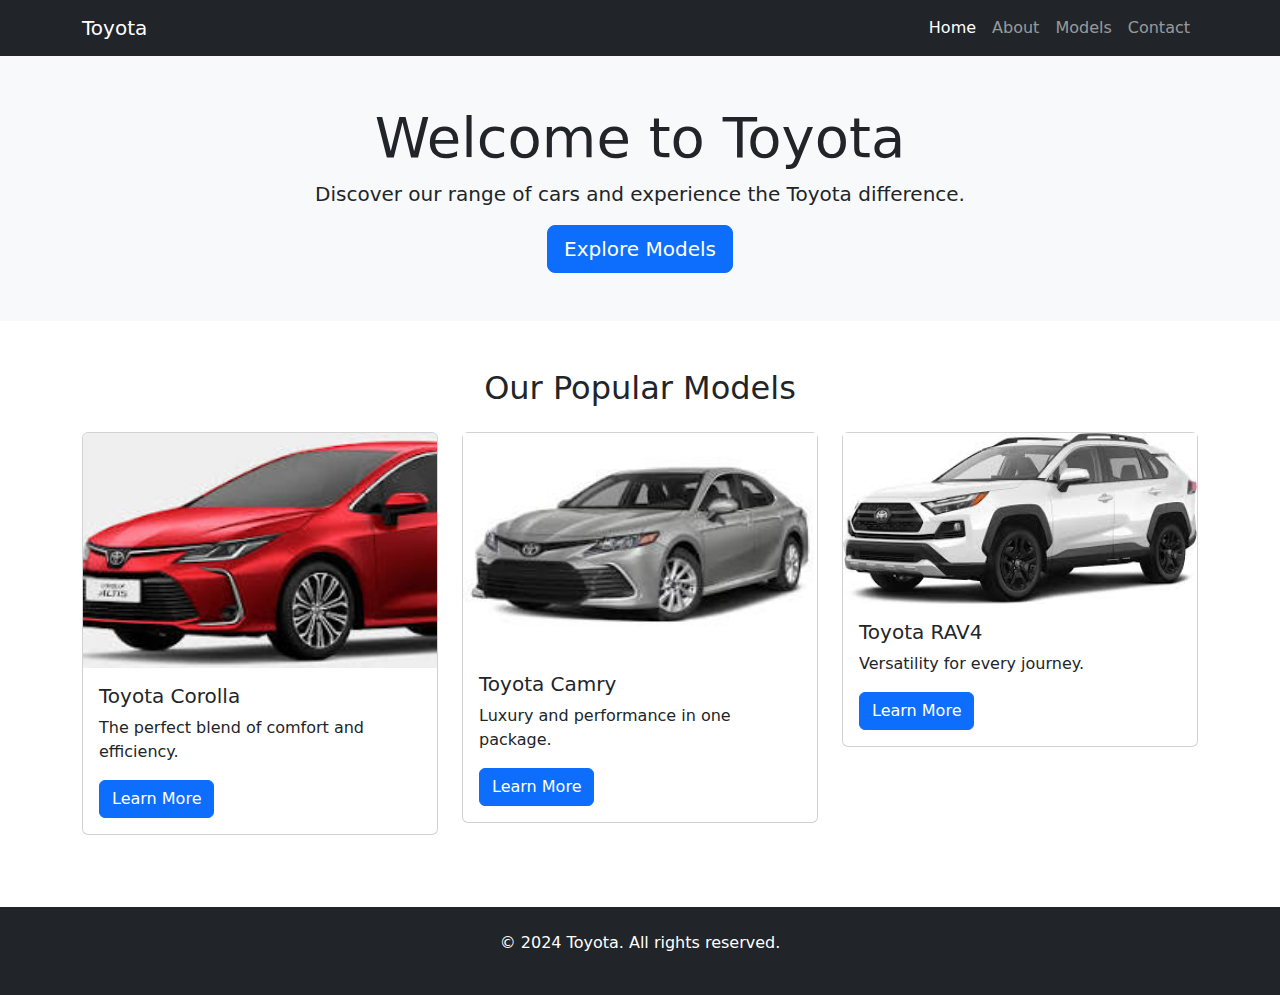
<file: index.html>
<!DOCTYPE html>
<html lang="en">
<head>
  <meta charset="UTF-8">
  <meta name="viewport" content="width=device-width, initial-scale=1.0">
  <title>Toyota</title>
  <link href="https://cdn.jsdelivr.net/npm/bootstrap@5.3.2/dist/css/bootstrap.min.css" rel="stylesheet">
</head>
<body>
  <!-- Navbar -->
  <nav class="navbar navbar-expand-lg navbar-dark bg-dark">
    <div class="container">
      <a class="navbar-brand" href="#">Toyota</a>
      <button class="navbar-toggler" type="button" data-bs-toggle="collapse" data-bs-target="#navbarNav" aria-controls="navbarNav" aria-expanded="false" aria-label="Toggle navigation">
        <span class="navbar-toggler-icon"></span>
      </button>
      <div class="collapse navbar-collapse" id="navbarNav">
        <ul class="navbar-nav ms-auto">
          <li class="nav-item">
            <a class="nav-link active" href="#">Home</a>
          </li>
          <li class="nav-item">
            <a class="nav-link" href="#">About</a>
          </li>
          <li class="nav-item">
            <a class="nav-link" href="#">Models</a>
          </li>
          <li class="nav-item">
            <a class="nav-link" href="#">Contact</a>
          </li>
        </ul>
      </div>
    </div>
  </nav>

  <!-- Hero Section -->
  <div class="bg-light text-dark text-center py-5">
    <div class="container">
      <h1 class="display-4">Welcome to Toyota</h1>
      <p class="lead">Discover our range of cars and experience the Toyota difference.</p>
      <a href="#models" class="btn btn-primary btn-lg">Explore Models</a>
    </div>
  </div>

  <!-- Models Section -->
  <section id="models" class="py-5">
    <div class="container">
      <h2 class="text-center mb-4">Our Popular Models</h2>
      <div class="row">
        <!-- Card 1 -->
        <div class="col-md-4">
          <div class="card mb-4">
            <img src="[data-uri]" class="card-img-top" alt="Toyota Model 1">
            <div class="card-body">
              <h5 class="card-title">Toyota Corolla</h5>
              <p class="card-text">The perfect blend of comfort and efficiency.</p>
              <a href="#" class="btn btn-primary">Learn More</a>
            </div>
          </div>
        </div>
        <!-- Card 2 -->
        <div class="col-md-4">
          <div class="card mb-4">
            <img src="[data-uri]">
            <div class="card-body">
              <h5 class="card-title">Toyota Camry</h5>
              <p class="card-text">Luxury and performance in one package.</p>
              <a href="#" class="btn btn-primary">Learn More</a>
            </div>
          </div>
        </div>
        <!-- Card 3 -->
        <div class="col-md-4">
          <div class="card mb-4">
            <img src="[data-uri]">
            <div class="card-body">
              <h5 class="card-title">Toyota RAV4</h5>
              <p class="card-text">Versatility for every journey.</p>
              <a href="#" class="btn btn-primary">Learn More</a>
            </div>
          </div>
        </div>
      </div>
    </div>
  </section>

  <!-- Footer -->
  <footer class="bg-dark text-white py-4">
    <div class="container text-center">
      <p>&copy; 2024 Toyota. All rights reserved.</p>
    </div>
  </footer>

  <script src="https://cdn.jsdelivr.net/npm/bootstrap@5.3.2/dist/js/bootstrap.bundle.min.js"></script>
</body>
</html>
</file>
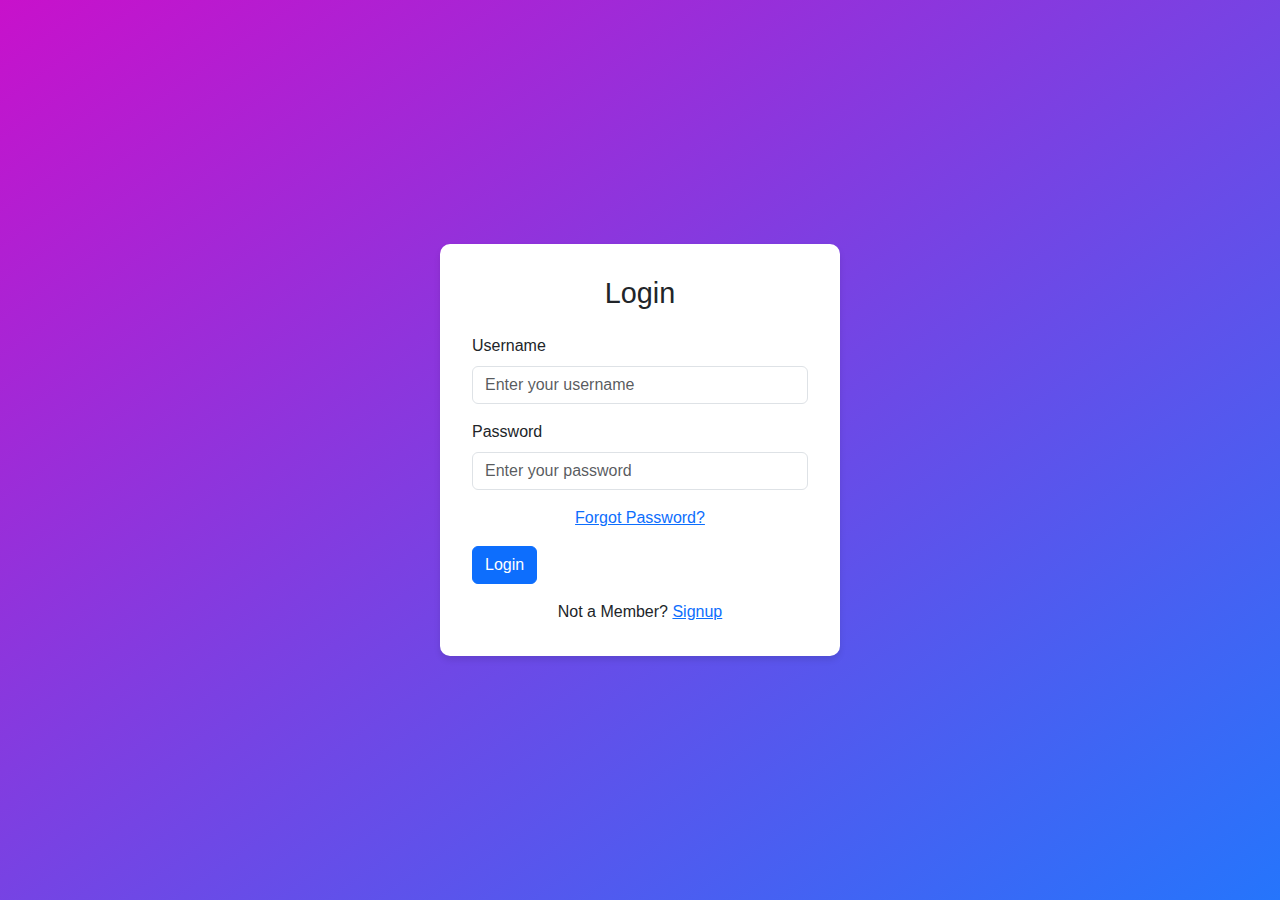
<file: login.html>
<!DOCTYPE html>
<html lang="en">
<head>
  <meta charset="UTF-8">
  <meta name="viewport" content="width=device-width, initial-scale=1.0">
  <title>Login Page</title>
  <!-- Bootstrap CSS -->
  <link href="https://cdn.jsdelivr.net/npm/bootstrap@5.3.0-alpha3/dist/css/bootstrap.min.css" rel="stylesheet">
  <!-- Custom CSS -->
  <link rel="stylesheet" href="css/style_login.css">
</head>
<body>
  <div class="login-container">
    <h1>Login</h1>
    <form>
      <div class="mb-3">
        <label for="username" class="form-label">Username</label>
        <input type="text" class="form-control" id="username" placeholder="Enter your username">
      </div>
      <div class="mb-3">
        <label for="password" class="form-label">Password</label>
        <input type="password" class="form-control" id="password" placeholder="Enter your password">
      </div>
      <div class="forgot-password">
        <a href="#">Forgot Password?</a>
      </div>
      <button type="submit" class="btn btn-primary mt-3">Login</button>
      <div class="signup-link">
        Not a Member? <a href="register.html">Signup</a>
      </div>
    </form>
  </div>
</body>
</html>
</file>
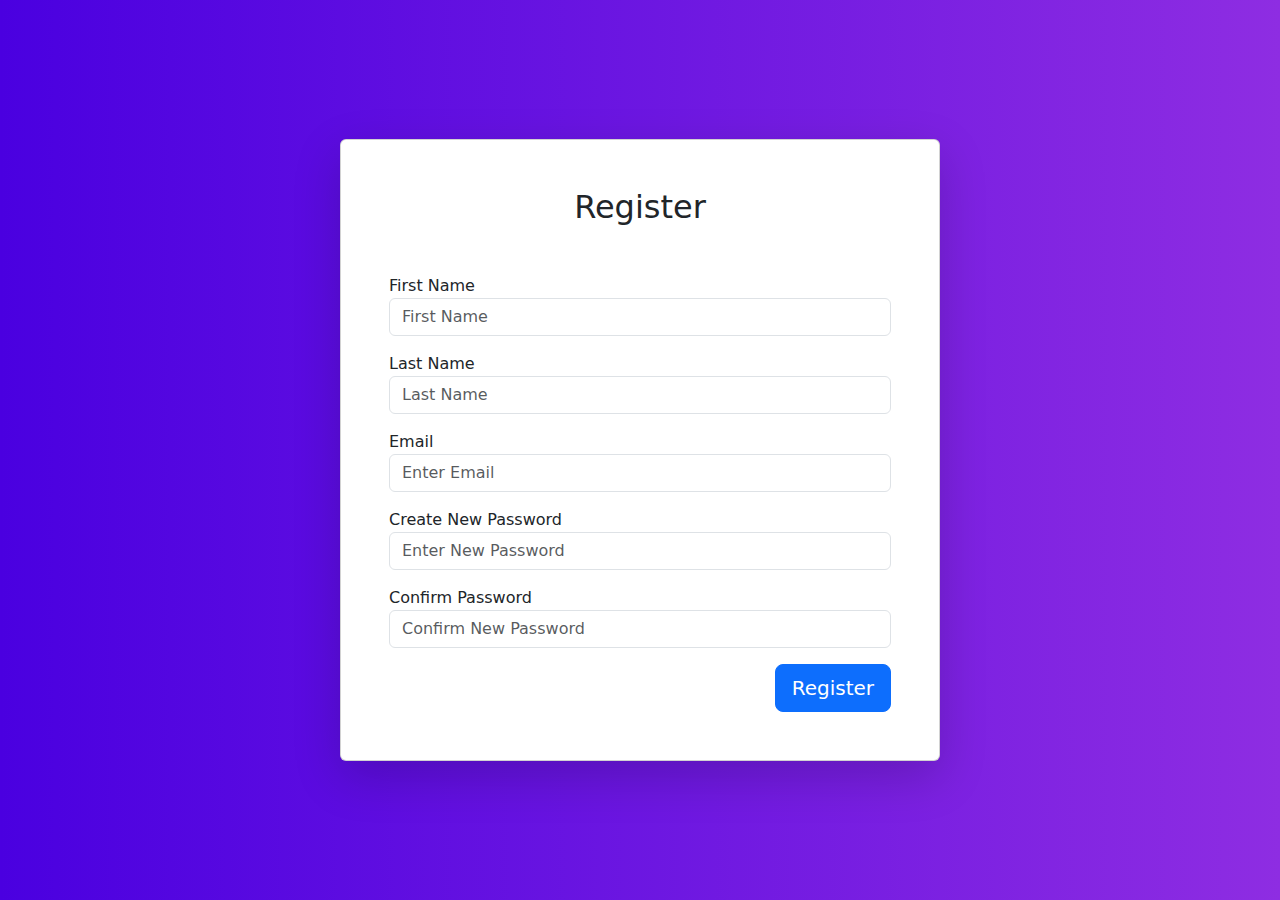
<file: register.html>
<!DOCTYPE html>
<html lang="en">
<head>
    <meta charset="UTF-8">
    <meta name="viewport" content="width=device-width, initial-scale=1.0">
    <title>Register</title>
    <link rel="stylesheet" href="css/style_register.css">
    <link rel="stylesheet" href="./css/bootstrap.min.css">
    <style>
        .register-card {
            width: 60%;
            max-width: 600px;
        }
    </style>
</head>
<body>
    <div class="container-fluid d-flex justify-content-center align-items-center min-vh-100">
        <div class="card p-5 shadow-lg register-card">
            <h2 class="text-center mb-5">Register</h2>
            <form>
                <div class="form-group mb-3">
                    <label for="first_name">First Name</label>
                    <input type="text" class="form-control" id="first_name" placeholder="First Name" required>
                </div>
                <div class="form-group mb-3">
                    <label for="last_name">Last Name</label>
                    <input type="text" class="form-control" id="last_name" placeholder="Last Name" required>
                </div>
                <div class="form-group mb-3">
                    <label for="email">Email</label>
                    <input type="email" class="form-control" id="email" placeholder="Enter Email" required>
                </div>
                <div class="form-group mb-3">
                    <label for="password">Create New Password</label>
                    <input type="password" class="form-control" id="password" placeholder="Enter New Password" required>
                </div>
                <div class="form-group mb-3">
                    <label for="confirm_password">Confirm Password</label>
                    <input type="password" class="form-control" id="confirm_password" placeholder="Confirm New Password" required>
                </div>
                <div class="d-flex justify-content-end">
                    <button type="submit" class="btn btn-primary btn-lg">Register</button>
                </div>
            </form>
        </div>
    </div>
</body>
</html>
</file>
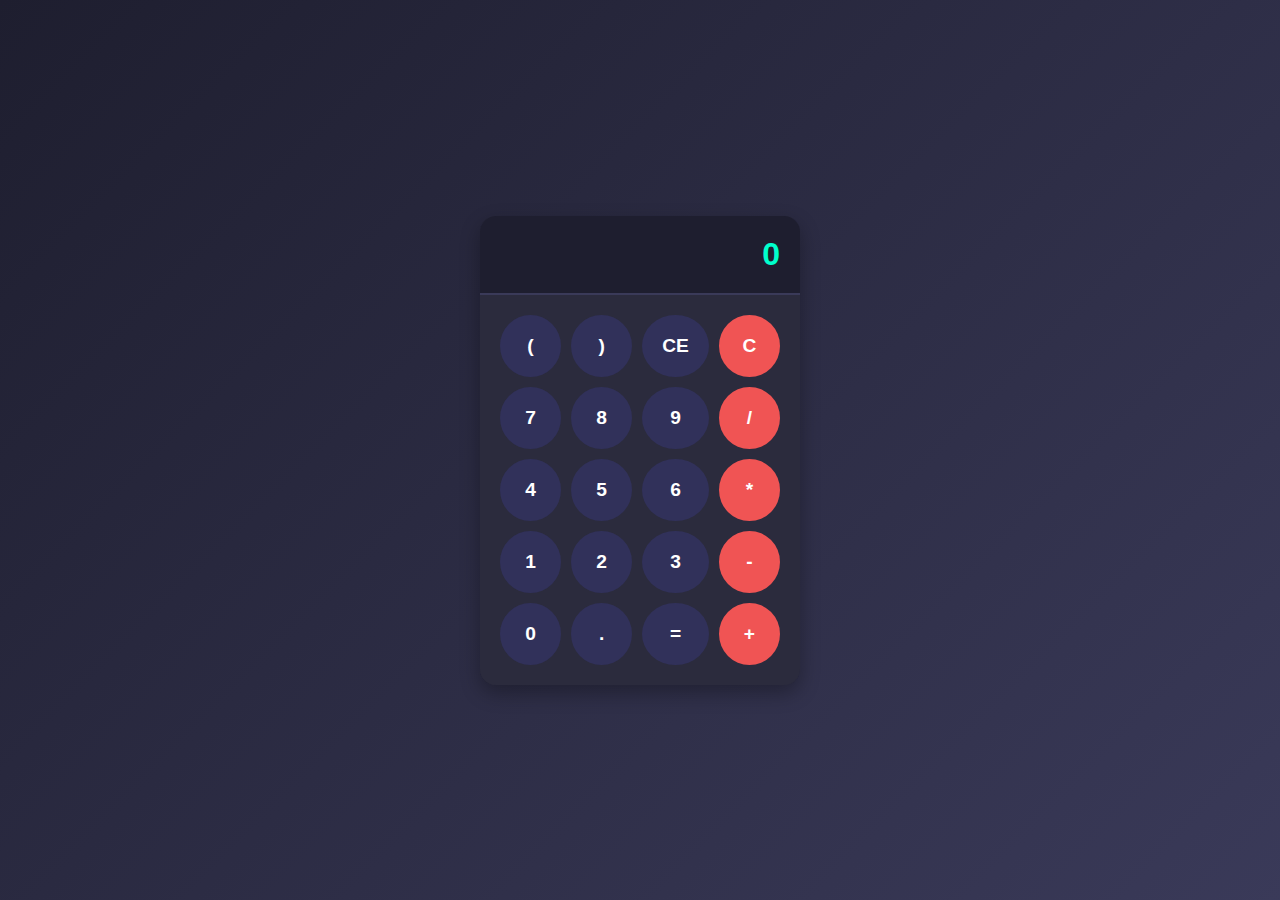
<file: homework/Calculator.html>
<!DOCTYPE html>
<html lang="en">
<head>
    <meta charset="UTF-8">
    <meta name="viewport" content="width=device-width, initial-scale=1.0">
    <link rel="stylesheet" href="style02.css">
    <script defer src="calculator.js"></script>
    <title>Calculator</title>
</head>
<body>
    <div class="container">
        <div class="calculator">
            <div class="display" id="display">0</div>
            <div class="buttons">
              <button onclick="appendToDisplay('(')">(</button>
              <button onclick="appendToDisplay(')')">)</button>
              <button onclick="clearLastElement()">CE</button>
              <button onclick="clearDisplay()">C</button>
              <button onclick="appendToDisplay('7')">7</button>
              <button onclick="appendToDisplay('8')">8</button>
              <button onclick="appendToDisplay('9')">9</button>
              <button onclick="appendToDisplay('/')">/</button>
              <button onclick="appendToDisplay('4')">4</button>
              <button onclick="appendToDisplay('5')">5</button>
              <button onclick="appendToDisplay('6')">6</button>
              <button onclick="appendToDisplay('*')">*</button>
              <button onclick="appendToDisplay('1')">1</button>
              <button onclick="appendToDisplay('2')">2</button>
              <button onclick="appendToDisplay('3')">3</button>
              <button onclick="appendToDisplay('-')">-</button>
              <button onclick="appendToDisplay('0')">0</button>
              <button onclick="appendToDisplay('.')">.</button>
              <button onclick="calculateResult()">=</button>
              <button onclick="appendToDisplay('+')">+</button>
            </div>
          </div>
    </div>
</body>
</html>
</file>
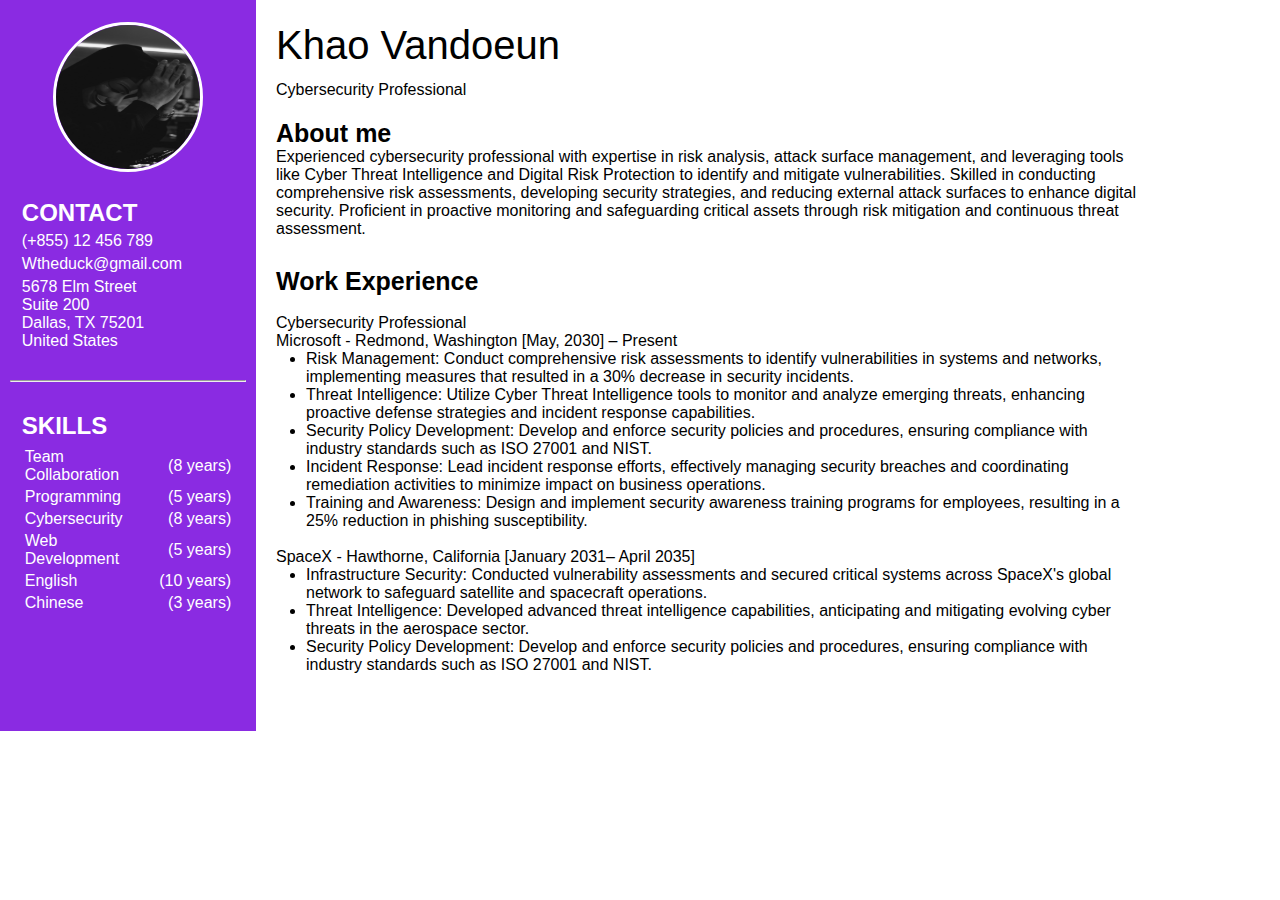
<file: homework/CV.html>
<!DOCTYPE html>
<html lang="en">
<head>
    <meta charset="UTF-8">
    <meta name="viewport" content="width=device-width, initial-scale=1.0">
    <title>CV</title>
    <link rel="stylesheet" href="styles01.css">
</head>
<body>
    <div class="container_row">
        <div class="colums1">
            <div id="align_img">
                <img src="cyber4.jpg" alt="">
            </div>
            <h2>CONTACT</h2>
            <P>(+855) 12 456 789</P>
            <p>Wtheduck@gmail.com</p>
            <p>5678 Elm Street <br> Suite 200 <br> Dallas, TX 75201<br>United States</p>
            <hr>
            <h2>SKILLS</h2>
            <table>
                <tr>
                    <td>Team Collaboration</td>
                    <td id="align_right"> (8 years)</td>
                </tr>
                <tr>
                    <td>Programming</td>
                    <td id="align_right">(5 years)</td>
                </tr>
                <tr>
                    <td>Cybersecurity</td>
                    <td id="align_right">(8 years)</td>
                </tr>
                <tr>
                    <td>Web Development</td>
                    <td id="align_right">(5 years)</td>
                </tr>
                <tr>
                    <td>English</td>
                    <td id="align_right">(10 years)</td>
                </tr>
                <tr>
                    <td>Chinese</td>
                    <td id="align_right">(3 years)</td>
                </tr>
            </table>

            
             
        </div>
        <div class="colums2">
            <h1>Khao Vandoeun</h1>
            <p id="major">Cybersecurity Professional</p>
            <h3>About me</h3>
            <p>Experienced cybersecurity professional with expertise in risk analysis, attack surface management, and leveraging tools like Cyber Threat Intelligence and Digital Risk Protection to identify and mitigate vulnerabilities. Skilled in conducting comprehensive risk assessments, developing security strategies, and reducing external attack surfaces to enhance digital security. Proficient in proactive monitoring and safeguarding critical assets through risk mitigation and continuous threat assessment.</p>
            <h3><br>Work Experience</h3>
            <p><br>Cybersecurity Professional <br>
                Microsoft - Redmond, Washington
                [May, 2030] – Present <br> 
            </p>
            <ul>
                <li>
                    Risk Management: Conduct comprehensive risk assessments to identify vulnerabilities in systems and networks, implementing measures that resulted in a 30% decrease in security incidents.
                </li>
                <li>
                    Threat Intelligence: Utilize Cyber Threat Intelligence tools to monitor and analyze emerging threats, enhancing proactive defense strategies and incident response capabilities.
                </li>
                <li>
                    Security Policy Development: Develop and enforce security policies and procedures, ensuring compliance with industry standards such as ISO 27001 and NIST. 
                </li>
                <li>
                    Incident Response: Lead incident response efforts, effectively managing security breaches and coordinating remediation activities to minimize impact on business operations.
                </li>
                <li>
                    Training and Awareness: Design and implement security awareness training programs for employees, resulting in a 25% reduction in phishing susceptibility.

                </li>
            </ul>
            
            <!-- Space X EXP -->
            <p><br>
                SpaceX - Hawthorne, California [January 2031– April 2035]<br> 
            </p>
            <ul>
                <li>
                    Infrastructure Security: Conducted vulnerability assessments and secured critical systems across SpaceX's global network to safeguard satellite and spacecraft operations.
                </li>
                <li>
                    Threat Intelligence: Developed advanced threat intelligence capabilities, anticipating and mitigating evolving cyber threats in the aerospace sector.
                </li>
                <li>
                    Security Policy Development: Develop and enforce security policies and procedures, ensuring compliance with industry standards such as ISO 27001 and NIST. 
                </li>

            </ul>


        </div>
    </div>
</body>
</html>
</file>
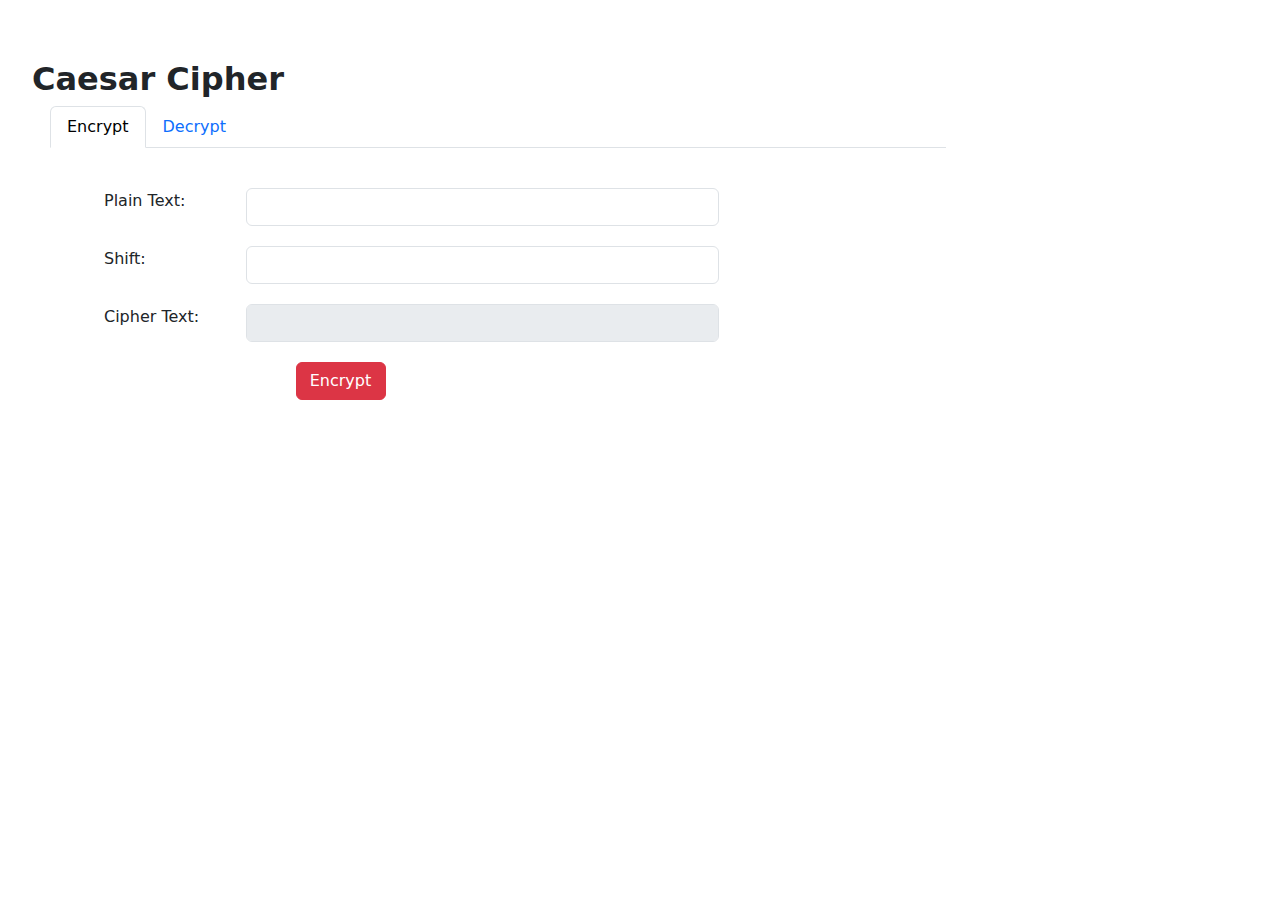
<file: LAB_JS/jscript.html>
<!DOCTYPE html>
<html lang="en">
<head>
    <meta charset="UTF-8">
    <meta name="viewport" content="width=device-width, initial-scale=1.0">
    <link rel="stylesheet" href="bootstrap.min.css">
    <script src="bootstrap.min.js"></script>
    <link rel="stylesheet" href="style.css">
    <title>Caesar Cipher</title>
</head>
<body>
    <script src="INDEX.js"></script>
    <div class="container">
        <h2>Caesar Cipher</h2>
    </div>
    <ul class="nav nav-tabs" id="myTab" role="tablist">
        <li class="nav-item" role="presentation">
          <button class="nav-link active" id="home-tab" data-bs-toggle="tab" data-bs-target="#home-tab-pane" type="button" role="tab" aria-controls="home-tab-pane" aria-selected="true">Encrypt</button>
        </li>
        <li class="nav-item" role="presentation">
          <button class="nav-link" id="profile-tab" data-bs-toggle="tab" data-bs-target="#profile-tab-pane" type="button" role="tab" aria-controls="profile-tab-pane" aria-selected="false">Decrypt</button>
        </li>
    </ul>
      <div class="tab-content" id="myTabContent">
        <div class="tab-pane fade show active" id="home-tab-pane" role="tabpanel" aria-labelledby="home-tab" tabindex="0">
            <div class="container ">
                <div class="row">
                    <div class="col-2">
                        <span class="align-middle">Plain Text:</span>
                    </div>
                    <div class="col-7 ">
                        <input class="form-control" id="plain_txt" type="text">
                    </div>   
                </div>
                <div class="row ">
                    <div class="col-2">
                        <span class="align-middle">Shift:</span>

                    </div>
                    <div class="col-7" >
                        <input class="form-control" id="shift_value1" type="text" aria-label="default input example">
                    </div>   
                </div>
                <div class="row">
                    <div class="col-2">
                        <span class="align-middle">Cipher Text:</span>
                    </div>
                    <div class="col-7">
                        <input class="form-control" id="encrypt_txt1" value="" type="text" aria-label="default input example" disabled>
                    </div>   
                </div>
                <div class="row">
                    <div class="col-7 text-center">
                        <button type="button" onclick="encryption_txt()" class="btn btn-danger">Encrypt</button>
                 
                    </div>
                    
                </div>
            </div>

        </div>


        <!-- Decrypt from cipher text to plain text -->
        <div class="tab-pane fade" id="profile-tab-pane" role="tabpanel" aria-labelledby="profile-tab" tabindex="0">
            <div class="container">
                <div class="row align-middle">
                    <div class="col-2">
                        <span class="align-middle">Cipher:</span>
                    </div>
                    <div class="col-7 ">
                        <input class="form-control" id="encrypt_txt2" type="text" aria-label="default input example">
                    </div>   
                </div>
                <div class="row ">
                    <div class="col-2">
                        <h5>Shift:</h5>

                    </div>
                    <div class="col-7" >
                        <input class="form-control" id="shift_value2" type="text" aria-label="default input example">
                    </div>   
                </div>
                <div class="row">
                    <div class="col-2">
                        <h5>Plain Text:</h5>
                    </div>
                    <div class="col-7">
                        <input class="form-control" id="decrypt_txt2" type="text" aria-label="default input example" disabled>
                    </div>   
                </div>
                <div class="row">
                    <div class="col-7 text-center">
                        <button type="button" onclick="decryption_txt()" class="btn btn-warning">Decrypt</button>
                    </div>
                    
                </div>
              </div>
        </div>
        
      </div>
      
</body>
</html>
</file>
<file: css/style_login.css>
body {
    background: linear-gradient(to bottom right, #c811cb, #2575fc);
    height: 100vh;
    display: flex;
    justify-content: center;
    align-items: center;
    margin: 0;
    font-family: Arial, sans-serif;
  }
  
  .login-container {
    background-color: white;
    padding: 2rem;
    border-radius: 10px;
    box-shadow: 0 4px 6px rgba(0, 0, 0, 0.1);
    max-width: 400px;
    width: 100%;
  }
  
  .login-container h1 {
    text-align: center;
    margin-bottom: 1.5rem;
    font-size: 1.8rem;
  }
  
  .forgot-password {
    text-align: center;
    margin-top: 0.5rem;
  }
  
  .signup-link {
    text-align: center;
    margin-top: 1rem;
  }
</file>
<file: css/style_register.css>
/* Gradient background for the entire page */
body {
    background: linear-gradient(to right, #4a00e0, #8e2de2);
    height: 100vh;
    margin: 0;
    display: flex;
    justify-content: center;
    align-items: center;
    font-family: Arial, sans-serif;
}

/* Styling the card container for the login form */
.login-card {
    width: 100%;
    max-width: 400px;
    border-radius: 10px;
    background-color: white;
}
</file>
<file: homework/styles01.css>
* {
    box-sizing: border-box;
    font-family:sans-serif;
    margin: 0;
  }
.colums1{
    position: relative;
    float: left;
    width: 20%;
    height: 731px;
    padding: 10px;
    background-color: blueviolet;
}
#align_img{
    margin: 5% 0;
    text-align: center;
}
.colums1 img{
    text-align: center;
    width: 150px;
    height: 150px;
    border-radius: 50%;
    border: 3px solid white;

}
.colums1 h2{
    color: white;
    margin: 10% 5% 2%;
}
.colums1 p, table, tr{
    color: white;
    margin: 5px 5%;
}
.colums1 td{
    width: 200px;
    text-align: left;
}
#align_right{
    text-align: right;
}
.colums1 hr{
    margin: 30px 0;
    color: white;
}
.colums2{
    float: left;
    width: 70%;
    padding: 10px; 
}
.colums2 h1{
    margin: 13px 10px;
    font-weight: 1;
    font-size: 40px;
}
#major{
    margin-left: 10px;
    margin-bottom: 20px;
}
.colums2 h3{
    font-size: 25px;
    margin-left: 10px;
}
.colums2 p{
    margin-left: 10px;
}
</file>
<file: LAB_JS/style.css>
.container h2{
    margin-top: 60px;
    font-weight: 600;
}
.nav-tabs, .tab-content {
    width: 70%;
    margin-left: 50px;
}
.tab-content > .active {
    padding-top: 20px;
  }
.container{
    margin-left: 20px;
}
.row h5{
    font-size: 15px;
}
.row{
    margin: 20px 10px;
}
.btn{
    width: 90px;
}
</file>
<file: homework/style02.css>
/* General Reset */
body {
    margin: 0;
    font-family: Arial, sans-serif;
    background: linear-gradient(135deg, #1e1e2f, #3a3a59);
    color: #fff;
    display: flex;
    justify-content: center;
    align-items: center;
    height: 100vh;
}

/* Calculator Container */
.container {
    display: flex;
    justify-content: center;
    align-items: center;
}

.calculator {
    background: #2b2b3d;
    border-radius: 16px;
    box-shadow: 0 8px 20px rgba(0, 0, 0, 0.3);
    overflow: hidden;
    width: 320px;
}

/* Display */
.display {
    background: #1e1e2f;
    padding: 20px;
    font-size: 2rem;
    text-align: right;
    color: #00ffcc;
    font-weight: bold;
    border-bottom: 2px solid #3a3a59;
}

/* Buttons Container */
.buttons {
    display: grid;
    grid-template-columns: repeat(4, 1fr);
    gap: 10px;
    padding: 20px;
    background: #2b2b3d;
}

/* Buttons */
button {
    background: #31315a;
    border: none;
    color: #fff;
    padding: 20px;
    font-size: 1.2rem;
    font-weight: bold;
    cursor: pointer;
    border-radius: 50%;
    transition: 0.3s ease;
    display: flex;
    justify-content: center;
    align-items: center;
}

button:hover {
    background: #00ffcc;
    color: #252545;
    transform: scale(1.1);
}

button:active {
    background: #00b386;
}

/* Special Buttons */
button:nth-child(4),
button:nth-child(8),
button:nth-child(12),
button:nth-child(16),
button:nth-child(20) {
    background: #f05454;
}

button:nth-child(20):hover {
    background: #ff726f;
}

button:nth-child(20):active {
    background: #d94343;
}
</file>
